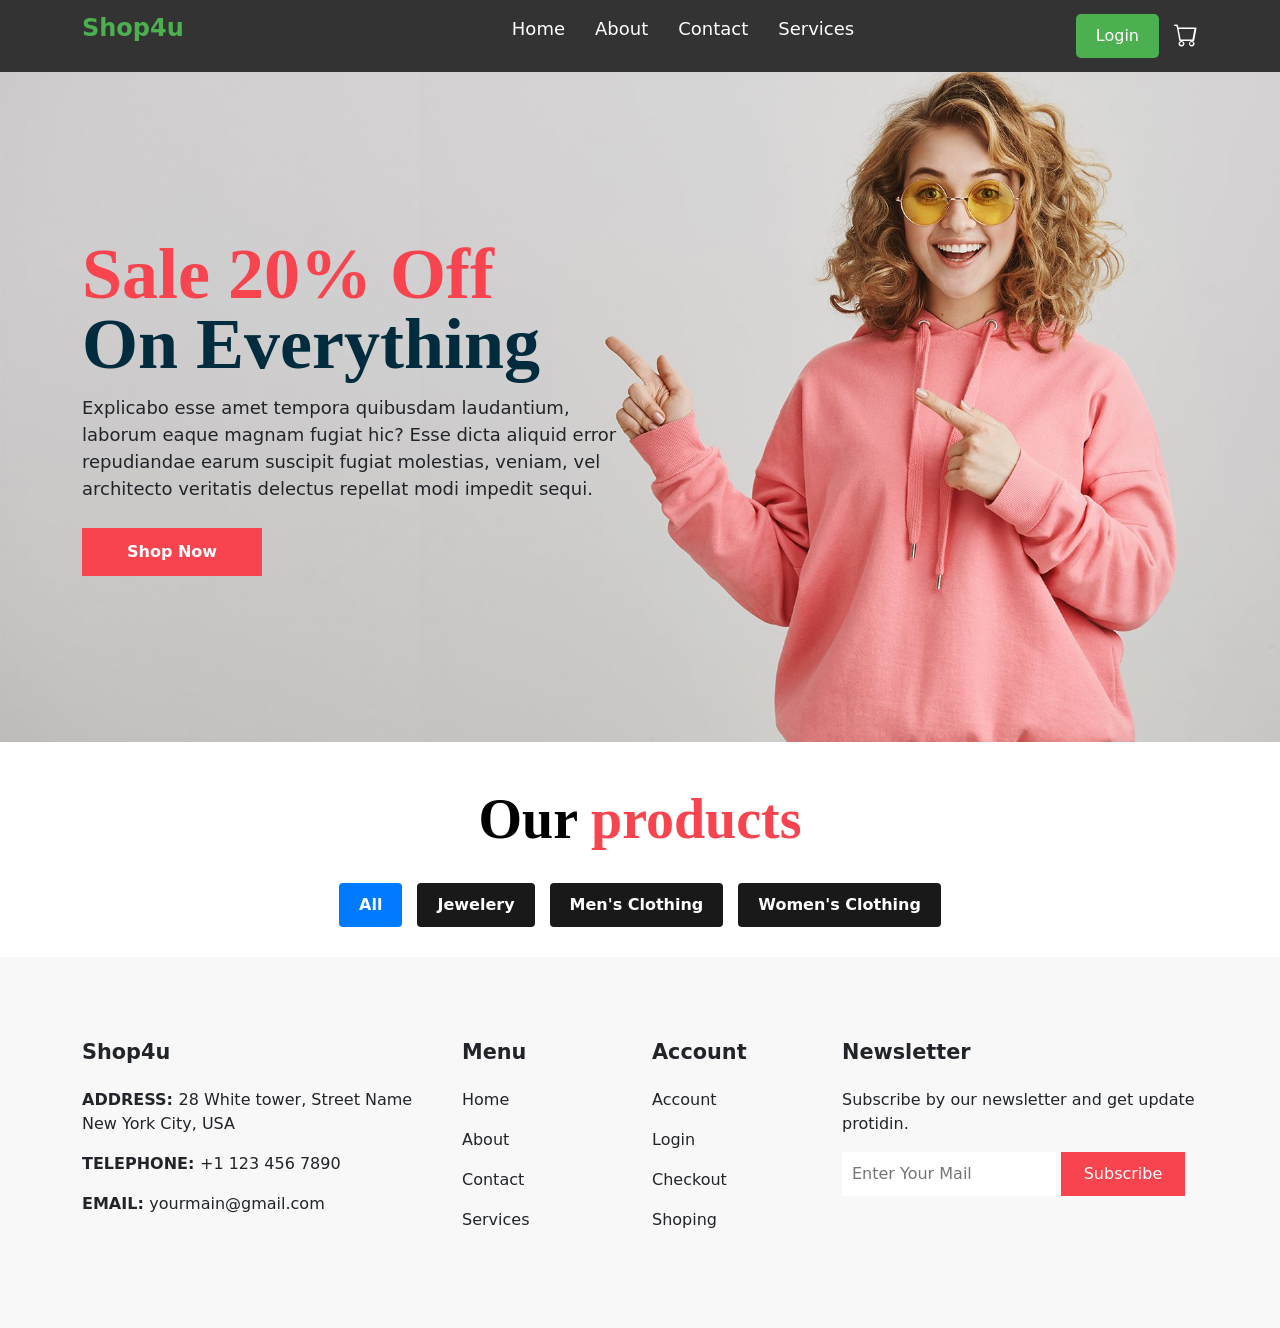
<file: index.html>
<!DOCTYPE html>
<html lang="en">

<head>
    <meta charset="utf-8" />
    <meta name="viewport" content="width=device-width, initial-scale=1" />
    <title>Bootstrap demo</title>
    <link href="https://cdn.jsdelivr.net/npm/bootstrap@5.3.3/dist/css/bootstrap.min.css" rel="stylesheet"
        integrity="sha384-QWTKZyjpPEjISv5WaRU9OFeRpok6YctnYmDr5pNlyT2bRjXh0JMhjY6hW+ALEwIH" crossorigin="anonymous" />
    <link rel="stylesheet" href="https://cdn.jsdelivr.net/npm/bootstrap-icons@1.11.3/font/bootstrap-icons.min.css" />
    <link rel="stylesheet" href="https://cdn.jsdelivr.net/npm/swiper@11/swiper-bundle.min.css" />
    <link rel="stylesheet" href="style.css" />
    <link rel="stylesheet" href="media.css" />

    <style>
        .swiper {
            width: 100%;
            height: 670px;
            background: url(./assets/slider-bg.jpg) no-repeat center;
            background-size: cover;

        }


        .swiper-slide {
            font-size: 18px;
            display: flex;
            justify-content: center;
            align-items: center;

        }

        .swiper-slide img {
            display: block;
            width: 100%;
            height: 100%;
            object-fit: cover;
        }
    </style>
</head>

<body>

    <header>
        <div>
            <div class="container nav-container">
                <p class="logoName">Shop4u</p>

                <ul class="navList">
                    <li>Home</li>
                    <li>About</li>
                    <li>Contact</li>
                    <li>Services</li>
                </ul>

                <div class="button-section">
                    <button class="button">Login</button>

                    <a href="cartPage.html" id="cart-section"><i class="bi bi-cart"></i></a>

                    <script>
                        (async function getCartLength() {
                            let cartLength = JSON.parse(localStorage.getItem('cart')).length;

                            if (cartLength > 0) {
                                let cartLengthCount = document.createElement('span')
                                cartLengthCount.innerText = cartLength;
                                cartLengthCount.classList.add('cartCount')

                                document.getElementById('cart-section').appendChild(cartLengthCount);
                            }
                        })()
                    </script>
                </div>
            </div>
        </div>
    </header>



    <main>

        <div class="swiper mySwiper" style="margin-top: 72px;">
            <div class="swiper-wrapper">
                <div class="swiper-slide">
                    <!-- <img src="./assets/slider-bg.jpg" alt=""> -->

                    <div class="container">
                        <div class="row">
                            <div class="col-md-7 col-lg-6">
                                <div class="slider-data">
                                    <h2 class="slider-title"><span>Sale 20% Off</span><br> On Everything</h2>
                                    <p class="slider-discription">Explicabo esse amet tempora quibusdam laudantium,
                                        laborum eaque
                                        magnam fugiat hic? Esse dicta aliquid error repudiandae earum suscipit fugiat
                                        molestias,
                                        veniam, vel architecto veritatis delectus repellat modi impedit sequi.</p>

                                    <button class="shop-now-btn"><a href="#productTtem">Shop Now</a></button>

                                </div>
                            </div>
                        </div>
                    </div>


                </div>

                <div class="swiper-slide">
                    <div class="container">
                        <div class="row">
                            <div class="col-md-7 col-lg-6">
                                <div class="slider-data">
                                    <h2 class="slider-title"><span>Sale 20% Off</span><br> On Everything</h2>
                                    <p class="slider-discription">Explicabo esse amet tempora quibusdam laudantium,
                                        laborum eaque
                                        magnam fugiat hic? Esse dicta aliquid error repudiandae earum suscipit fugiat
                                        molestias,
                                        veniam, vel architecto veritatis delectus repellat modi impedit sequi.</p>

                                    <button class="shop-now-btn"><a href="#productTtem">Shop Now</a></button>

                                </div>
                            </div>
                        </div>
                    </div>
                </div>

                <div class="swiper-slide">
                    <div class="container">
                        <div class="row">
                            <div class="col-md-7 col-lg-6">
                                <div class="slider-data">
                                    <h2 class="slider-title"><span>Sale 20% Off</span><br> On Everything</h2>
                                    <p class="slider-discription">Explicabo esse amet tempora quibusdam laudantium,
                                        laborum eaque
                                        magnam fugiat hic? Esse dicta aliquid error repudiandae earum suscipit fugiat
                                        molestias,
                                        veniam, vel architecto veritatis delectus repellat modi impedit sequi.</p>

                                    <button class="shop-now-btn"><a href="#productTtem">Shop Now</a></button>

                                </div>
                            </div>
                        </div>
                    </div>
                </div>



            </div>

        </div>


        <div id="productTtem" style="margin-top: 44px;">
            <div class="title">
                <h3>Our <span>products</span></h3>
            </div>

            <!-- // category's section  -->

            <div class="container text-center category-section">

                <div><button id="active">All</button></div>
                <div><button>jewelery</button></div>
                <div> <button>men's clothing</button></div>
                <div><button>women's clothing</button></div>


            </div>

            <div class="container">
                 
                <div class="row card-container gx-3" id="card-container">

                </div>


            </div>
        </div>

    </main>


    <footer>
        <div style="background-color: #f8f8f8;">

            <div class="container">
                <div class="row" style="padding: 80px 0;">

                    <div class="col-md-4 col-sm-6">
                        <strong class="footer-title">Shop4u</strong>
                        <p><strong>ADDRESS: </strong>28 White tower, Street Name New York City, USA</p>
                        <p><strong>TELEPHONE: </strong>+1 123 456 7890</p>
                        <p><strong>EMAIL: </strong>yourmain@gmail.com</p>
                    </div>

                    <div class="col-md-2 col-sm-6">
                        <strong class="footer-title">Menu</strong>
                        <p>Home</p>
                        <p>About</p>
                        <p>Contact</p>
                        <p>Services</p>
                    </div>

                    <div class="col-md-2 col-sm-6">
                        <strong class="footer-title">Account</strong>
                        <p>Account</p>
                        <p>Login</p>
                        <p>Checkout</p>
                        <p>Shoping</p>
                    </div>

                    <div class="col-md-4 news-section col-sm-6">
                        <strong class="footer-title">Newsletter</strong>
                        <p>Subscribe by our newsletter and get update protidin.</p>
                        <div>
                            <input type="email" placeholder="Enter Your Mail">
                            <button>Subscribe</button>
                        </div>
                    </div>

                </div>
            </div>
        </div>
    </footer>

</body>
<script src="index.js"></script>

<!-- Swiper JS -->
<script src="https://cdn.jsdelivr.net/npm/swiper@11/swiper-bundle.min.js"></script>

<!-- Initialize Swiper -->
<script>
    var swiper = new Swiper(".mySwiper", {
        slidesPerView: 1,

        loop: true,
        speed: 600,
        autoplay: {
            delay: 5000,
            disableOnInteraction: false,
        },
        navigation: {
            nextEl: ".swiper-button-next",
            prevEl: ".swiper-button-prev",
        },
    });
</script>

</html>
</file>
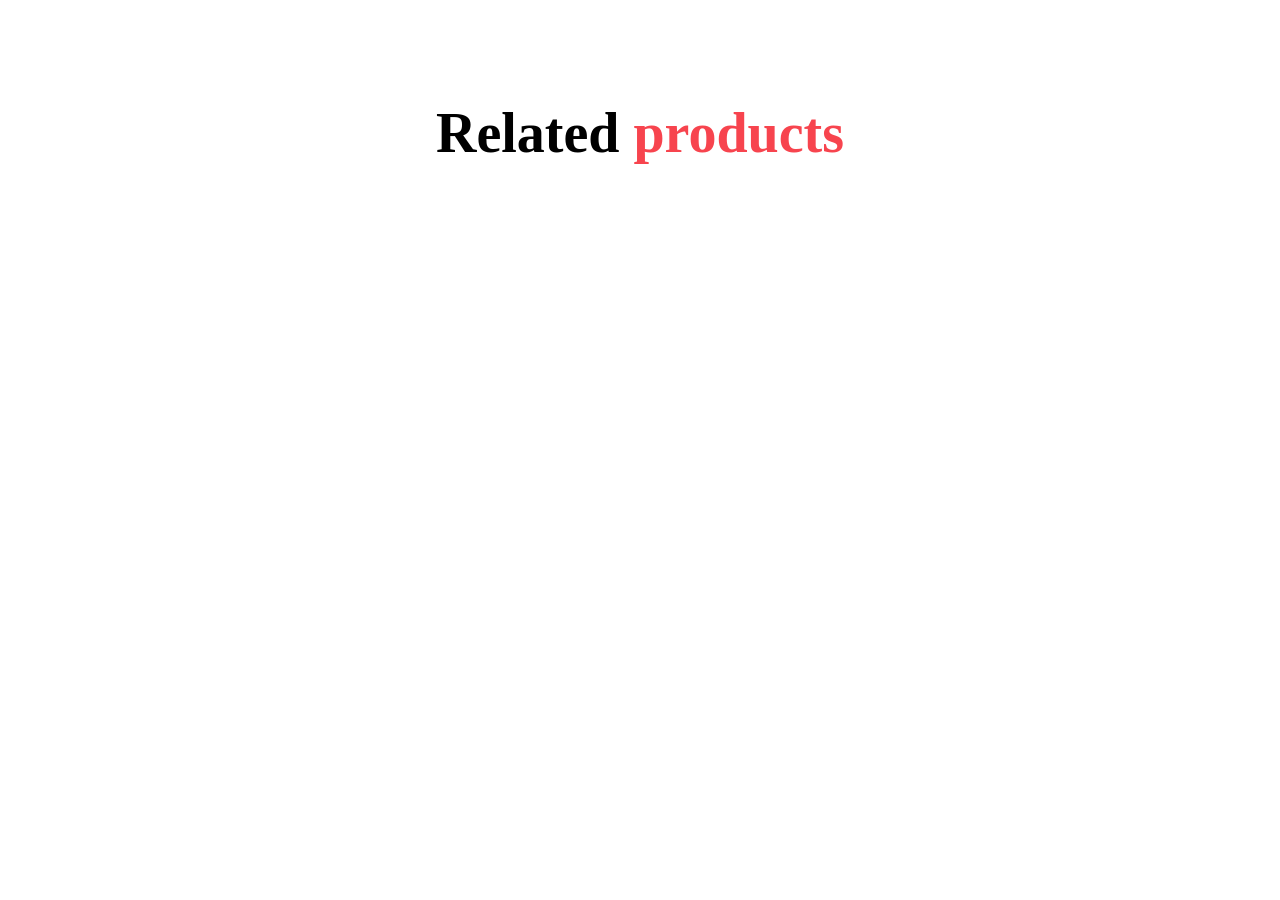
<file: cardPage.html>
<!DOCTYPE html>
<html lang="en">

<head>
    <meta charset="UTF-8">
    <meta name="viewport" content="width=device-width, initial-scale=1.0">
    <title>Horizontal Product Card</title>
    <link href="https://stackpath.bootstrapcdn.com/bootstrap/4.5.2/css/bootstrap.min.css" rel="stylesheet">
    <link rel="stylesheet" href="cardPage.css">

</head>

<body>

    <div class="product-card d-flex" id="product-card">


        <script>
            (async function getCardDetails() {

                const urlParams = new URLSearchParams(window.location.search);

                const ID = urlParams.get('id');


                try {
                    const data = await fetch(`https://fakestoreapi.com/products/${ID}`)

                    const jsonData = await data.json();


                    showCardDetails(jsonData);

                    getCardRelated(jsonData.category)

                } catch (error) {
                    console.error(error, 'card data getting error')
                }
            })()

            function showCardDetails(singleCard) {

                // create image div
                let imgDiv = document.createElement('div');
                imgDiv.classList.add('product-image', 'col-md-5');

                let img = document.createElement('img');
                img.src = singleCard.image;
                img.alt = 'Product Image';


                imgDiv.appendChild(img);


                // Create the product details div
                let detailsDiv = document.createElement('div');
                detailsDiv.classList.add('product-details', 'col-md-7');

                // Create the product title
                let titleDiv = document.createElement('div');
                titleDiv.classList.add('product-title');
                titleDiv.textContent = singleCard.title;

                // Create the product price
                let priceDiv = document.createElement('div');
                priceDiv.classList.add('product-price');
                priceDiv.textContent = `$${singleCard.price.toFixed(2)}`;

                // Create the product rating
                let ratingDiv = document.createElement('div');
                ratingDiv.classList.add('rating');
                ratingDiv.textContent = `⭐ ${singleCard.rating.rate} (${singleCard.rating.count} ratings)`;

                // Create the product description
                let descriptionDiv = document.createElement('div');
                descriptionDiv.classList.add('product-description');
                descriptionDiv.textContent = singleCard.description;

                // Create the add to cart button
                let addToCartButton = document.createElement('button');
                addToCartButton.classList.add('mt-3', 'add-to-cart-btn');
                addToCartButton.textContent = 'Add to Cart';


                let buttonAnchor = document.createElement('a');
                buttonAnchor.href = 'cartPage.html'


                let buyButton = document.createElement('button');
                buyButton.classList.add('mt-4', 'buy-btn');
                buyButton.textContent = 'Buy';

                buttonAnchor.appendChild(buyButton);

                // imgDiv.appendChild(buttonAnchor);


                (async function checkPresentInCart() {

                    let isCartPresent = JSON.parse(localStorage.getItem('cart')).find(element => {
                        return element.id == singleCard.id;
                    });


                    if (isCartPresent) {
                        addToCartButton.textContent = 'Added to Cart';
                    }
                })()



                addToCartButton.addEventListener('click', function () {
                    // Get existing cart from localStorage
                    let cart = JSON.parse(localStorage.getItem('cart')) || [];

                    // Add the current product to the cart
                    cart.push(singleCard);
                    addToCartButton.textContent = 'Added to Cart';
                    // Save the updated cart to localStorage
                    localStorage.setItem('cart', JSON.stringify(cart));
                    // window.location.reload();
                });


                detailsDiv.appendChild(titleDiv);
                detailsDiv.appendChild(priceDiv);
                detailsDiv.appendChild(ratingDiv);
                detailsDiv.appendChild(descriptionDiv);
                detailsDiv.appendChild(addToCartButton);
                detailsDiv.appendChild(buttonAnchor);


                document.getElementById('product-card').appendChild(imgDiv);
                document.getElementById('product-card').appendChild(detailsDiv);

            }
        </script>
    </div>


    <div id="related-product-section">

        <div class="related-products-title">
            <h3>Related <span>products</span></h3>
        </div>

        <div class="container">
            <div class="row related-card">

    
                <script>

                    function getCardRelated(categoryName) {

                        let productCard = JSON.parse(localStorage.getItem('productsList'))

                        let categoryCardList = productCard.filter((it) => {
                            return it.category == categoryName;
                        })
                        const relatedCard = document.querySelector('.related-card');
                        relatedCard.innerHTML = '';  // Clear previous data

                        categoryCardList.forEach((element) => {
                            let anchor = document.createElement("a");
                            let div = document.createElement("div");
                            let img = document.createElement("img");
                            let title = document.createElement("p");
                            let ratingPara = document.createElement("p");
                            let pricePara = document.createElement("p");

                            anchor.classList.add('cardlink')
                            // anchor.target='_blank';
                            anchor.href = `cardPage.html?id=${element.id}`
                            anchor.classList.add('col-sm-6', 'col-md-4');

                            div.classList.add('cardItem');

                            img.classList.add("card-img");
                            img.src = element.image;

                            title.classList.add("related-product-title");
                            title.innerText = (element.title).substring(0, 20) + '...';

                            ratingPara.classList.add("related-card-rating");
                            ratingPara.innerText = element.rating.rate + '☆ ' + '(' + element.rating.count + ' ratings' + ')';

                            pricePara.classList.add("price");
                            pricePara.innerText = '$' + element.price;
                            
                            // create button for add to Cart 
                            let addToCartButton = document.createElement('button');
                            addToCartButton.classList.add( 'add-to-cart-btn','cardHover-btn');
                            addToCartButton.textContent = 'Add to Cart';

                            // appending
                            div.appendChild(img)
                            div.appendChild(title)
                            div.appendChild(ratingPara)
                            div.appendChild(pricePara)
                            div.appendChild(addToCartButton)

                            anchor.appendChild(div);

                            document.querySelector('.related-card').appendChild(anchor)
                        });
                    }


                </script>
            </div>
        </div>



    </div>

</body>

</html>
</file>
<file: style.css>
* {
  margin: 0;
  padding: 0;
  box-sizing: border-box;
}

header {
  background-color: #333;
  color: white;
  padding: 10px 0;
  position: fixed;
  z-index: 999;
  width: 100%;
  left: 0;
  top: 0;
}

.nav-container {
  margin: 0 auto;
  display: flex;
  justify-content: space-between;
  align-items: center;
}

.logoName {
  font-size: 24px;
  font-weight: bold;
  color: #4caf50;
}

.navList {
  width: 300px;
  list-style: none;
  display: flex;
  gap: 30px;
  display: flex;
  justify-content: space-between;
}

.navList li {
  font-size: 18px;
  cursor: pointer;
  transition: color 0.3s ease;
}

.navList li:hover {
  color: #4caf50;
}

.button-section {
  display: flex;
  align-items: center;
  gap: 15px;
}

.button {
  background-color: #4caf50;
  color: white;
  border: none;
  padding: 10px 20px;
  font-size: 16px;
  cursor: pointer;
  border-radius: 5px;
  transition: background-color 0.3s ease;
}

.button:hover {
  background-color: #45a049;
}

.bi-cart {
  font-size: 24px;
  color: white;
  cursor: pointer;
  transition: color 0.3s ease;
}

.bi-cart:hover {
  color: #4caf50;
}

.cartCount {
  display: inline-block;
  position: absolute;
  color: white;
  font-size: 1rem;
  background-color: #ce1212;
  font-weight: 500;
  width: 20px;
  height: 25px;
  border-radius: 1rem;
  text-align: center;
  margin: auto 0;
}

/* *************************************

slider 

************************************** */

.slider-title {
  font-size: 4.5rem;
  font-family: "Playfair Display", serif;

  font-weight: bold;
  margin-bottom: 15px;
  color: #002c3e;
  line-height: 70px;
}

.slider-title span {
  color: #f7444e;
}

.slider-title p {
  font-size: 1rem;
  margin-top: 20px;
  margin-bottom: 1.5rem;
}

.shop-now-btn {
  background-color: #f7444e;
  padding: 12px 45px;
  border: none;
  border-radius: none;
  color: white;
  font-size: 1rem;
  font-weight: 700;
  margin-top: 10px;
  cursor: pointer;
  text-decoration: none;
}

.shop-now-btn a {
  text-decoration: none;
  color: white;
}

@media (max-width: 376px) {
  .slider-title {
    font-size: 3rem;
  }
}

/* *************************************

product item 

************************************** */

.title {
  margin: 20px 0;
  text-align: center;
}

.title h3 {
  font-size: 3.5rem;
  font-weight: bold;
  color: rgba(0, 0, 0, 1);
  font-family: "Playfair Display", serif;
}

.title span {
  color: #f7444e;
}

/* *******************************
 category's section  
******************************* */
.category-section{
      display:flex;
      gap: 15px;
      flex-wrap: wrap;
      justify-content: center;
      margin: 30px auto;

      
}

.category-section button{
 
   cursor: pointer;
   border: none;
   border-radius: 4px;
   /* background-color: rgb(0,123,255); */
   background-color: rgba(0, 0, 0, 0.9);
   color: white;
}
.category-section button:focus{
 
  outline: none;
}

.category-section button:hover{
 
  background-color: rgb(0,123,255);
  /* background-color: rgba(0, 0, 0, 0.9); */
}

.category-section div button{
 
  padding: 10px 20px;
  text-transform: capitalize;
  font-size: 1rem;
  font-weight: 600;
  /* gap: 50px; */
}

#active{
   background-color: rgb(0,123,255);

}


/* *******************************
 card  section  
******************************* */

.card-img {
  width: 100%;
  object-fit: contain;
  aspect-ratio: 4/3;
 
}

.card-link {
  text-decoration: none;
  color: #000000;
}

.cardItem {
  padding: 10px 25px;
  cursor: pointer;
  margin: 20px 0;
  border-radius: 4px;
  position: relative;
  overflow: hidden;
  height: 90%;
}

.cardItem:hover {
  box-shadow: rgba(0, 0, 0, 0.35) 0px 5px 15px;

}

.product-title {
  font-size: 1rem;
  text-transform: capitalize;
  margin-top: 10px;
  margin-bottom: 10px;
  padding-left: 20px;
}

.rating {
  font-size: 1rem;
  font-weight: 500;
  color: green;
  padding-left: 20px;
  margin-bottom: 0;
}

.price {
  font-size: 1rem;
  font-weight: 500;
  padding-left: 20px;
  margin-top: 0;
}

.add-to-cart-btn {
 
  z-index: 20;
  border: none;
  width: 150px;
  color: white;
  background-color: #007bff;
  padding: 7px 0;
  
}

.add-to-cart-btn:focus {
  outline: none;
}
.add-to-cart-btn:hover {
  background-color: #00000099;
}

.cardHoverBtn{
  position: absolute;
  top:50%;
  left: 50%; 
  transform: translate(-50%, -50%); 
   opacity: 0;
  visibility: hidden;
  transition: opacity 0.9s ease, visibility 0.3s ease;
  
}

 .cardItem:hover .cardHoverBtn{
  opacity: 1;
  visibility: visible;
} 



@media (max-width: 376px) {
  .title h3 {
    font-size: 2rem;
  }
}

@media (min-width: 376px) and (max-width: 576px) {
  .title h3 {
    font-size: 2.5rem;
  }
}

/* 
******************************************

footer 

******************************************* */

.footer-title {
  display: block;
  font-size: 1.3rem;
  margin-bottom: 20px;
}

.news-section input {
  padding: 10px 10px;
  border-radius: none;
  border: none;
  outline: none;
  width: 60%;
}

.news-section button {
  padding: 10px 10px;
  background-color: #f7444e;
  /* border-radius: none; */
  border: none;
  color: white;
  font-weight: 400;
  width: 35%;
}

@media (min-width: 768px) and(max-width:992px) {
  .news-section input {
    padding: 0px 0px;
    width: 40%;
    
  }

  .news-section button {
    /* padding: 5px 5px; */
    padding: 0px 0px;
    background-color: #f7444e;
    /* border-radius: none; */
    
    width: full;
  }
}
</file>
<file: media.css>
@media( max-width:768px) {
    
    .navList{
        display: none;

    }

}

@media( max-width:576px) {
    
    .cardItem{
        text-align: center;
        width: 80%;
        margin: 0 auto;
    }

    .card-img{
        width: 150px;
        
    }
    .button-section{
         margin-right: 21px;
    }
}

@media( min-width:992px) {
    
    .product-title,.rating,.price{
        padding-left: 40px;
    }

    /* .card-img{
        width: 150px;
        
    } */
}
</file>
<file: cardPage.css>
.product-card {
  width: 90%;
  margin: 50px auto;
}

.product-image img {
  width: 100%;
  object-fit: contain;
  aspect-ratio: 1/1;
  border-radius: 10px;
}

.product-details {
  padding: 20px;
}

.product-title {
  font-size: 20px;
  font-weight: bold;
}

.product-price {
  color: #007bff;
  font-size: 22px;
  font-weight: bold;
  margin-bottom: 10px;
}

.rating {
  font-size: 14px;
  color: #ff9900;
  margin-bottom: 10px;
}

.product-description {
  font-size: 14px;
  color: #6c757d;
  margin-bottom: 20px;
}

.add-to-cart-btn {
  outline: none;
  border: none;
  width: 150px;
  color: white;
  background-color: #007bff;
  padding: 7px 0;
}

.add-to-cart-btn:focus {
  outline: none;
}

.add-to-cart-btn:hover {
  background-color: rgba(0, 0, 0, 0.6);
}

.buy-btn {
  outline: none;
  border: none;
  width: 150px;
  color: white;
  background-color: rgb(255, 159, 0);
  padding: 7px 0;
  margin-left: 20px;
}

.buy-btn:focus {
  outline: none;
}

.buy-btn:hover {
  background-color: rgb(251, 100, 27);
}

@media (max-width: 576px) {
  .product-card {
    display: flex;
    flex-direction: column;
  }

  .product-details {
    width: 95%;
    margin: 0 auto;
  }

  .add-to-cart-btn {
    width: 130px;
  }

  .product-image img {
    width: 100%;
    object-fit: contain;
    aspect-ratio: 1/1;
    border-radius: 10px;
  }

  .buy-btn {
    margin-left: 6px;
    width: 130px;
  }
}

@media (min-width: 576px) and (max-width: 768px) {
  .add-to-cart-btn {
    width: 105px;
  }

  .buy-btn {
    width: 105px;
    margin-left: 7px;
  }
}

/* **************************************

related products 

*************************************** */

#related-product-section{
  margin-bottom: 50px;
}
.related-products-title {
  margin: 20px 0;
  text-align: center;
}

.related-products-title h3 {
  font-size: 3.5rem;
  font-weight: bold;
  color: rgba(0, 0, 0, 1);
  font-family: "Playfair Display", serif;
}

.related-products-title span {
  color: #f7444e;
}

/* .related-product-title h3{
   text-align: center;
   margin-bottom: 30px;
} */

.cardlink {
  text-decoration: none;
  color: #000000;
}

.cardlink:hover {
  text-decoration: none;
  color: #000000;
}

.cardItem {
  padding: 10px 25px;
  cursor: pointer;
  margin: 20px 0;
  border-radius: 4px;
}

.cardItem:hover {
  box-shadow: rgba(0, 0, 0, 0.35) 0px 5px 15px;
}

.card-img {
  width: 100%;
  aspect-ratio: 4/3;
  object-fit: contain;
}

.related-product-title {
  font-size: 1rem;
  text-transform: capitalize;
  margin-top: 10px;
  margin-bottom: 10px;
  padding-left: 20px;
}

.related-card-rating {
  font-size: 1rem;
  font-weight: 500;
  color: green;
  padding-left: 20px;
  margin-bottom: 0;
}

.price {
  font-size: 1rem;
  font-weight: 500;
  padding-left: 20px;
  margin-top: 0;
}
.cardHover-btn{
  position: absolute;
  top: 50%;
  left: 50%;
  transform: translate(-50%, -50%);
  opacity: 0;
  visibility: hidden;
  transition: opacity 0.9s ease, visibility 0.3s ease;
  
}

.cardItem:hover .cardHover-btn{
  opacity: 1;
  visibility: visible;
}

@media (max-width: 376px) {
  .related-product-title h3 {
    font-size: 2rem;
  }
}

@media (min-width: 376px) and (max-width: 576px) {
  .related-product-title h3 {
    font-size: 2.5rem;
  }
}


@media (max-width: 576px) {
  .cardItem {
    text-align: center;
    width: 80%;
    margin: 0 auto;
  }

  .card-img {
    width: 150px;
  }
}

@media (min-width: 992px) {
  .related-product-title,
  .related-card-rating,
  .price {
    padding-left: 60px;
  }
}
</file>
